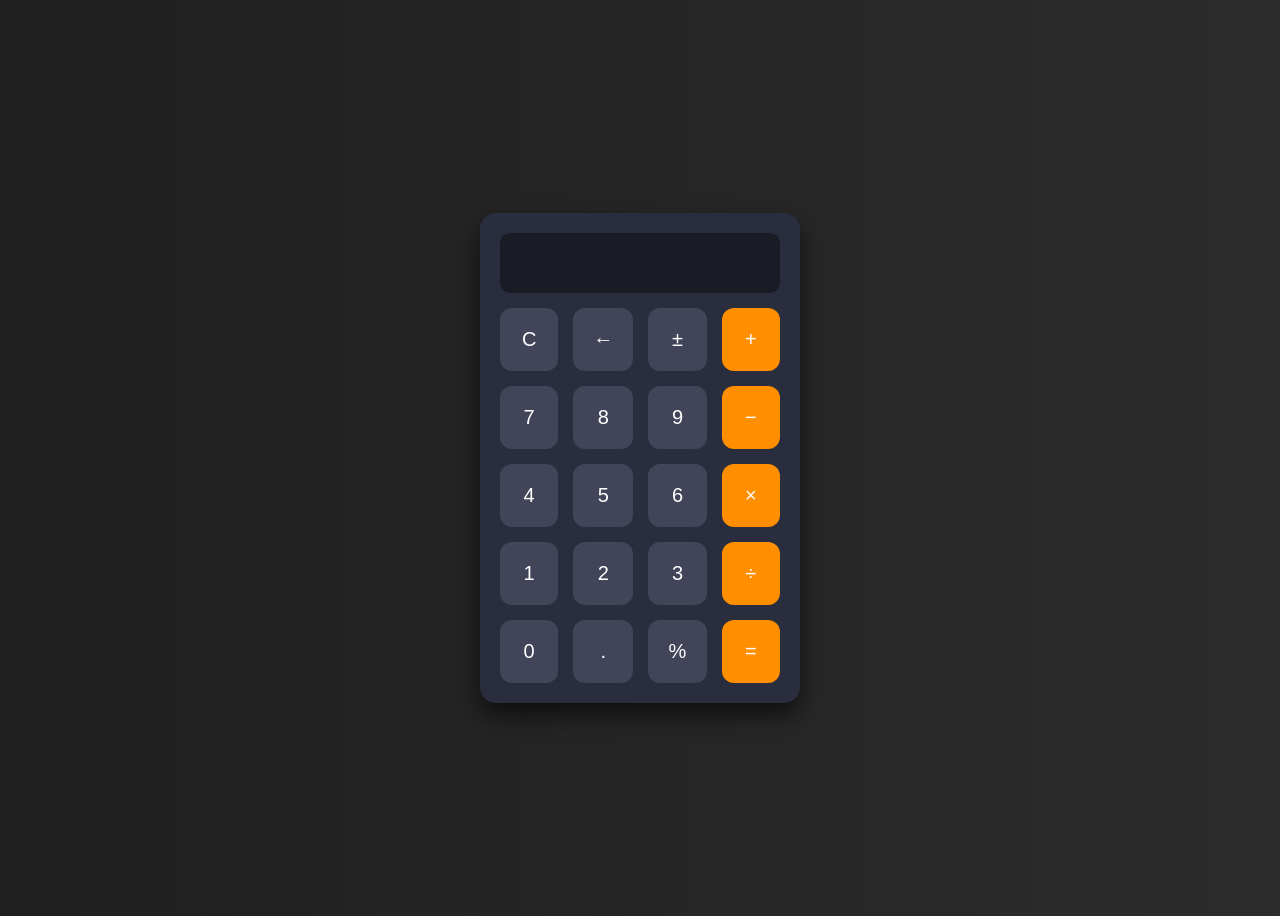
<file: Calculator/index.html>
<!DOCTYPE html>
<html lang="en">
<head>
  <meta charset="UTF-8">
  <meta name="viewport" content="width=device-width, initial-scale=1">
  <title>Calculator</title>
  <link rel="stylesheet" href="style.css">
</head>
<body>

  <div class="calculator">
    <input type="text" class="display" id="display" readonly>
    <div class="buttons">
      <button onclick="clearDisplay()">C</button>
      <button onclick="deleteLast()">←</button>
      <button onclick="toggleSign()">±</button>
      <button onclick="appendOperator('+')">+</button>

      <button onclick="appendNumber('7')">7</button>
      <button onclick="appendNumber('8')">8</button>
      <button onclick="appendNumber('9')">9</button>
      <button onclick="appendOperator('-')">−</button>

      <button onclick="appendNumber('4')">4</button>
      <button onclick="appendNumber('5')">5</button>
      <button onclick="appendNumber('6')">6</button>
      <button onclick="appendOperator('*')">×</button>

      <button onclick="appendNumber('1')">1</button>
      <button onclick="appendNumber('2')">2</button>
      <button onclick="appendNumber('3')">3</button>
      <button onclick="appendOperator('/')">÷</button>
      
      <button onclick="appendNumber('0')">0</button>
      <button onclick="appendDot('.')">.</button>
      <button onclick="percent()">%</button>
      <button onclick="calculateResult()">=</button>

    </div>
  </div>

  <script src="script.js"></script>
</body>
</html>
</file>
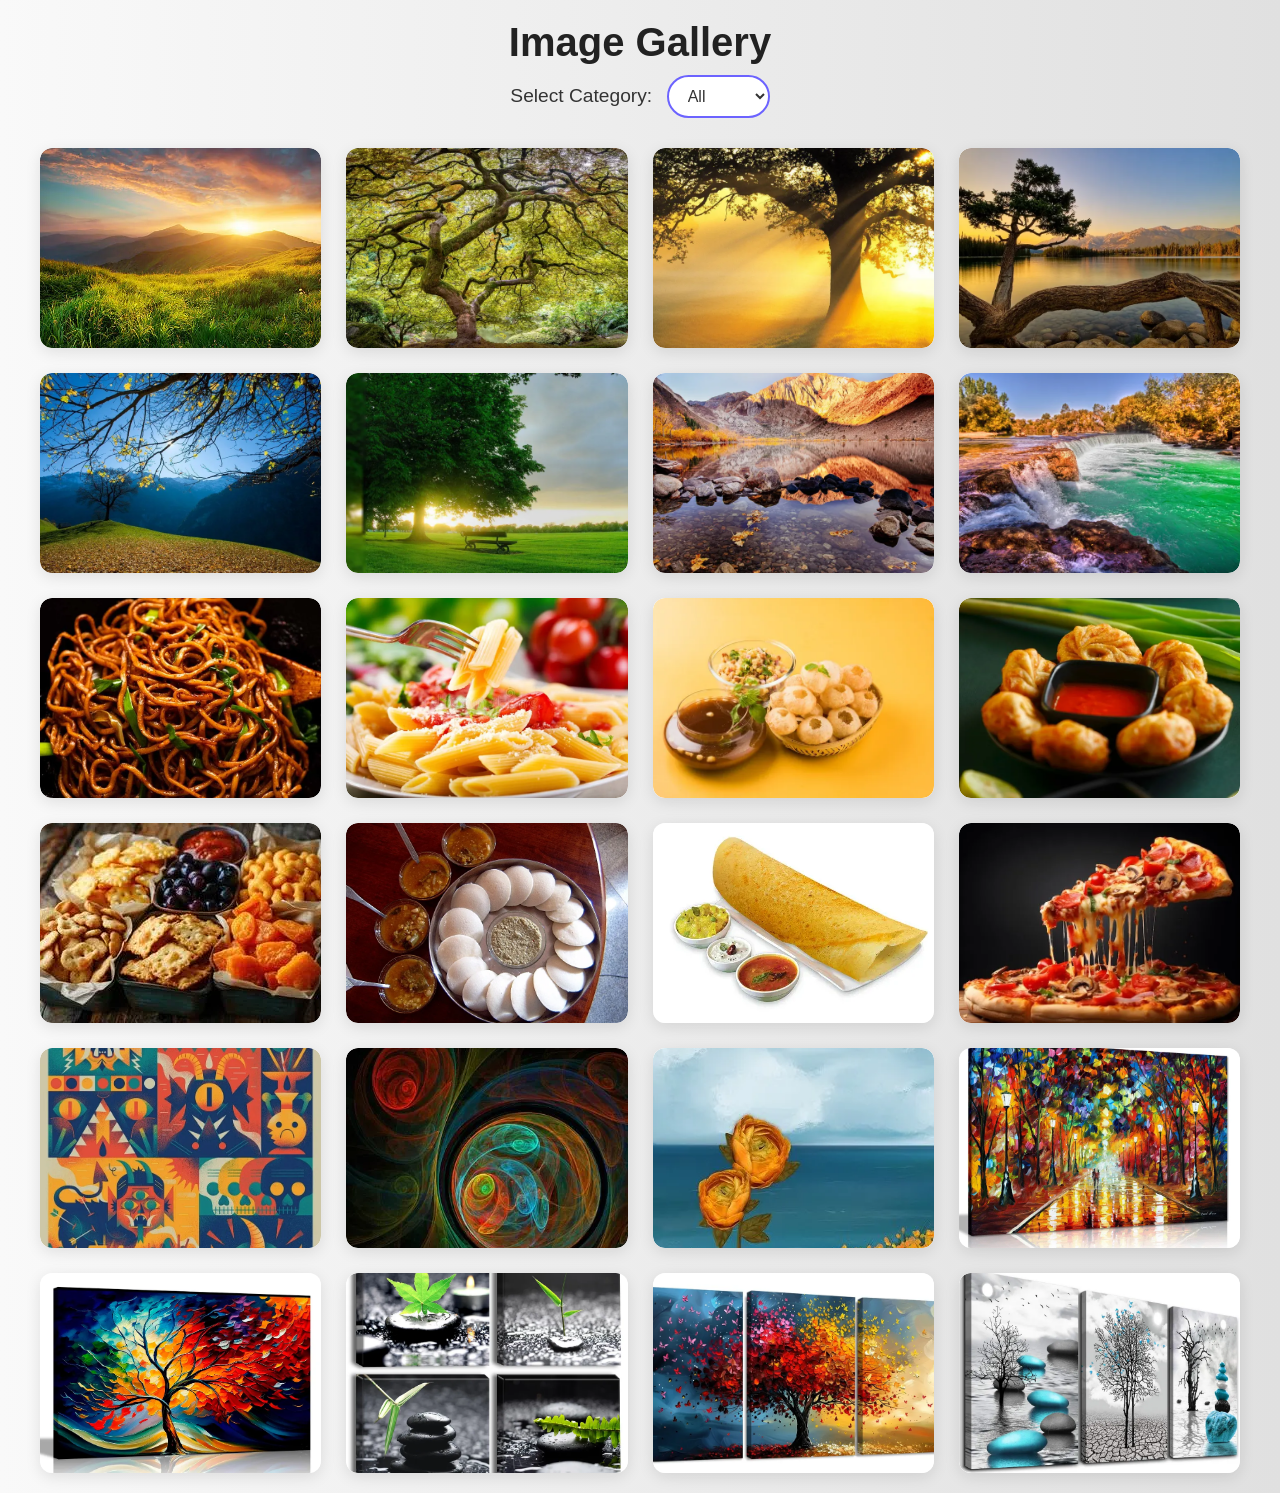
<file: ImageGallery/index.html>
<!DOCTYPE html>
<html lang="en">
<head>
  <meta charset="UTF-8" />
  <meta name="viewport" content="width=device-width, initial-scale=1.0"/>
  <title>Image Gallery</title>
  <link rel="stylesheet" href="style.css" />
</head>
<body>

  <header>
    <h1>Image Gallery</h1>
    <label for="category">Select Category:</label>
    <select id="category" onchange="filterImages()">
      <option value="all">All</option>
      <option value="nature">Nature</option>
      <option value="food">Food</option>
      <option value="art">Art</option>
    </select>
  </header>

  <main class="gallery">
    <!-- Nature -->
    <div class="image nature"><img src="nature1.webp" onclick="openLightbox(this)"></div>
    <div class="image nature"><img src="nature2.webp" onclick="openLightbox(this)"></div>
    <div class="image nature"><img src="nature3.webp" onclick="openLightbox(this)"></div>
    <div class="image nature"><img src="nature4.webp" onclick="openLightbox(this)"></div>
    <div class="image nature"><img src="nature5.webp" onclick="openLightbox(this)"></div>
    <div class="image nature"><img src="nature6.webp" onclick="openLightbox(this)"></div>
    <div class="image nature"><img src="nature7.webp" onclick="openLightbox(this)"></div>
    <div class="image nature"><img src="nature8.webp" onclick="openLightbox(this)"></div>

    <!-- Food -->
    <div class="image food"><img src="food1.webp" onclick="openLightbox(this)"></div>
    <div class="image food"><img src="food2.webp" onclick="openLightbox(this)"></div>
    <div class="image food"><img src="food3.webp" onclick="openLightbox(this)"></div>
    <div class="image food"><img src="food4.webp" onclick="openLightbox(this)"></div>
    <div class="image food"><img src="food5.webp" onclick="openLightbox(this)"></div>
    <div class="image food"><img src="food6.webp" onclick="openLightbox(this)"></div>
    <div class="image food"><img src="food7.webp" onclick="openLightbox(this)"></div>
    <div class="image food"><img src="food8.webp" onclick="openLightbox(this)"></div>

    <!-- arts -->
    <div class="image art"><img src="art1.webp" onclick="openLightbox(this)"></div>
    <div class="image art"><img src="art2.webp" onclick="openLightbox(this)"></div>
    <div class="image art"><img src="art3.webp" onclick="openLightbox(this)"></div>
    <div class="image art"><img src="art4.webp" onclick="openLightbox(this)"></div>
    <div class="image art"><img src="art5.webp" onclick="openLightbox(this)"></div>
    <div class="image art"><img src="art6.webp" onclick="openLightbox(this)"></div>
    <div class="image art"><img src="art7.webp" onclick="openLightbox(this)"></div>
    <div class="image art"><img src="art8.webp" onclick="openLightbox(this)"></div>

  <!-- Lightbox -->
<div class="lightbox" id="lightbox">
  <span class="close" onclick="closeLightbox()">&times;</span>
  <img class="lightbox-content" id="lightbox-img" />
  <div class="navigation">
    <button onclick="prevImage()">❮</button>
    <button onclick="nextImage()">❯</button>
  </div>
</div>

  <script src="script.js"></script>
</body>
</html>
</file>
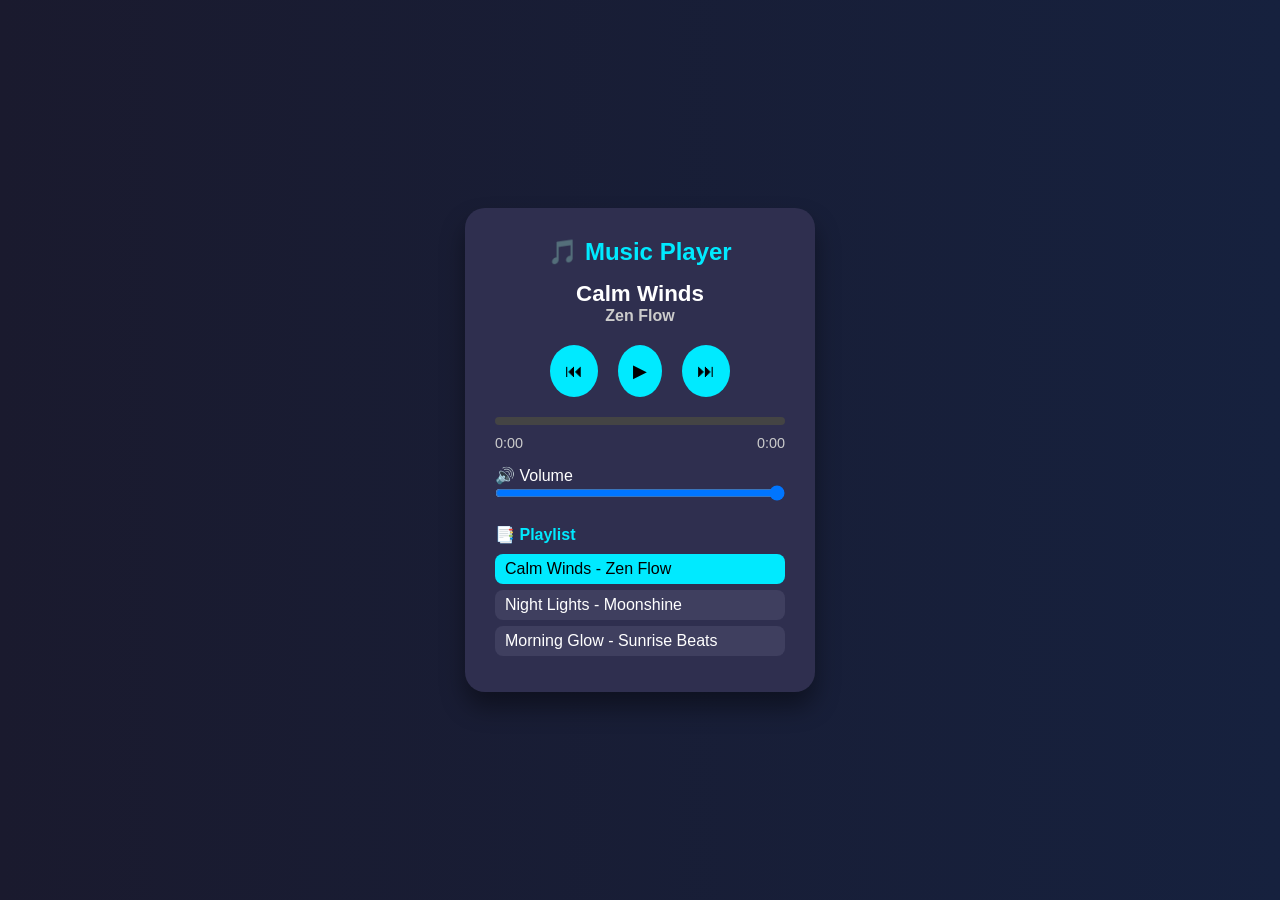
<file: MusicPlayer/index.html>
<!DOCTYPE html>
<html lang="en">
<head>
  <meta charset="UTF-8" />
  <meta name="viewport" content="width=device-width, initial-scale=1.0"/>
  <title>Music Player</title>
  <link rel="stylesheet" href="style.css" />
</head>
<body>
  <div class="music-player">
    <h1><span class="icon">🎵</span> <span class="title">Music Player</span></h1>
    <h2 id="song-title">Calm Winds</h2>
    <h3 id="artist">Zen Flow</h3>

    <audio id="audio"></audio>

    <div class="controls">
      <button onclick="prevSong()">⏮</button>
      <button id="playPause" onclick="togglePlay()">▶</button>
      <button onclick="nextSong()">⏭</button>
    </div>

    <div class="progress-container" onclick="setProgress(event)">
      <div class="progress" id="progress"></div>
    </div>

    <div class="time">
      <span id="currentTime">0:00</span>
      <span id="duration">0:00</span>
    </div>

    <div class="volume">
      <label>🔊 Volume</label>
      <input type="range" id="volume" min="0" max="1" step="0.01" value="1" />
    </div>

    <div class="playlist">
      <h4>📑 <span>Playlist</span></h4>
      <ul id="playlist"></ul>
    </div>
  </div>

  <script src="script.js"></script>
</body>
</html>
</file>
<file: Calculator/style.css>
* {
  box-sizing: border-box;
}

body {
  font-family: 'Segoe UI', sans-serif;
  background: linear-gradient(to right, #1f1f1f, #2c2c2c);
  display: flex;
  justify-content: center;
  align-items: center;
  height: 100vh;
  color: #fff;
}

.calculator {
  background: #292d3e;
  padding: 20px;
  border-radius: 16px;
  box-shadow: 0 12px 25px rgba(0, 0, 0, 0.6);
  width: 320px;
}

.display {
  width: 100%;
  height: 60px;
  font-size: 24px;
  margin-bottom: 15px;
  text-align: right;
  padding: 10px;
  border: none;
  border-radius: 10px;
  background-color: #1a1c25;
  color: #00e676;
}

.buttons {
  display: grid;
  grid-template-columns: repeat(4, 1fr);
  gap: 15px;
}

button {
  padding: 20px;
  font-size: 20px;
  border: none;
  border-radius: 12px;
  background-color: #42445a;
  color: #fff;
  transition: 0.3s;
  cursor: pointer;
}

button:hover {
  background-color: #5b5f77;
  transform: scale(1.05);
}

button:active {
  background-color: #3d3f54;
}

button:nth-child(4n) {
  background-color: #ff8f00;
}

button:nth-child(4n):hover {
  background-color: #ff6f00;
}
</file>
<file: ImageGallery/style.css>
/* Reset & Base Styles */
* {
  margin: 0;
  padding: 0;
  box-sizing: border-box;
}

body {
  font-family: 'Segoe UI', sans-serif;
  background: linear-gradient(to right, #f9f9f9, #e0e0e0);
  padding: 20px;
  color: #333;
}

/* Header & Dropdown */
header {
  text-align: center;
  margin-bottom: 30px;
}

h1 {
  font-size: 2.5rem;
  margin-bottom: 10px;
  color: #222;
}

label {
  font-size: 1.2rem;
  margin-right: 10px;
}

select {
  font-size: 1rem;
  padding: 10px 15px;
  border-radius: 25px;
  border: 2px solid #6c63ff;
  background-color: #fff;
  color: #333;
  cursor: pointer;
  outline: none;
  transition: 0.3s ease;
}

select:hover {
  border-color: #574fd3;
  background-color: #f1f1f1;
}

/* Gallery Grid */
.gallery {
  display: grid;
  grid-template-columns: repeat(auto-fill, minmax(250px, 1fr));
  gap: 25px;
  padding: 0 20px;
  justify-items: center;
}

/* Image Card */
.image {
  position: relative;
  width: 100%;
  max-width: 300px;
  height: 200px;
  border-radius: 12px;
  overflow: hidden;
  background-color: #fff;
  box-shadow: 0 4px 15px rgba(0, 0, 0, 0.1);
  transition: transform 0.4s, box-shadow 0.4s;
  cursor: pointer;
  display: flex;
  align-items: center;
  justify-content: center;
}

.image img {
  width: 100%;
  height: 100%;
  object-fit: cover;
  border-radius: 12px;
  transition: transform 0.3s, filter 0.3s;
}

.image:hover {
  transform: translateY(-5px);
  box-shadow: 0 8px 20px rgba(0, 0, 0, 0.15);
}

.image:hover img {
  transform: scale(1.05);
  filter: brightness(85%);
}

/* Lightbox */
.lightbox {
  display: none;
  position: fixed;
  z-index: 9999;
  left: 0;
  top: 0;
  width: 100vw;
  height: 100vh;
  background: rgba(0, 0, 0, 0.95);
  justify-content: center;
  align-items: center;
  flex-direction: column;
}

.lightbox-content {
  max-width: 90%;
  max-height: 80vh;
  border-radius: 5px;
  box-shadow: 0 0 20px #fff;
}

.lightbox .close {
  position: absolute;
  top: 30px;
  right: 40px;
  font-size: 40px;
  color: white;
  cursor: pointer;
}


/* Lightbox Navigation */
.navigation {
  margin-top: 20px;
}

.navigation button {
  padding: 10px 18px;
  font-size: 24px;
  margin: 0 10px;
  border: none;
  background-color: #fff;
  color: #222;
  border-radius: 50%;
  cursor: pointer;
  transition: 0.3s ease;
}

.navigation button:hover {
  background-color: #ddd;
}

/* Responsive */
@media (max-width: 600px) {
  select {
    width: 100%;
    max-width: 300px;
  }

  .navigation button {
    padding: 8px 14px;
    font-size: 18px;
  }
}
</file>
<file: MusicPlayer/style.css>
* {
  box-sizing: border-box;
  margin: 0;
  padding: 0;
}

body {
  background: linear-gradient(to right, #1a1a2e, #16213e);
  color: white;
  font-family: 'Segoe UI', sans-serif;
  display: flex;
  justify-content: center;
  align-items: center;
  height: 100vh;
}

.music-player {
  background-color: #2f2f4f;
  padding: 30px;
  border-radius: 20px;
  box-shadow: 0 15px 25px rgba(0, 0, 0, 0.4);
  text-align: center;
  width: 350px;
}

h1 {
  font-size: 1.5rem;
  color: #00eaff;
  margin-bottom: 15px;
}

h2 {
  margin-top: 10px;
  font-size: 1.4rem;
  font-weight: bold;
}

h3 {
  font-size: 1rem;
  color: #ccc;
  margin-bottom: 20px;
}

.controls {
  display: flex;
  justify-content: center;
  gap: 20px;
  margin-bottom: 20px;
}

.controls button {
  background-color: #00eaff;
  color: black;
  border: none;
  padding: 15px;
  border-radius: 50%;
  font-size: 18px;
  cursor: pointer;
  transition: 0.3s;
}

.controls button:hover {
  background-color: #00bcd4;
}

.progress-container {
  background-color: #444;
  height: 8px;
  width: 100%;
  border-radius: 5px;
  cursor: pointer;
  margin-bottom: 10px;
  position: relative;
}

.progress {
  background-color: #00eaff;
  height: 100%;
  width: 0%;
  border-radius: 5px;
  transition: width 0.2s;
}

.time {
  display: flex;
  justify-content: space-between;
  font-size: 0.9rem;
  margin-bottom: 15px;
  color: #ccc;
}

.volume {
  margin-bottom: 20px;
  text-align: left;
}

.volume input {
  width: 100%;
}

.playlist {
  text-align: left;
}

.playlist h4 {
  font-size: 1rem;
  margin-bottom: 10px;
  color: #00eaff;
}

.playlist ul {
  list-style: none;
  max-height: 120px;
  overflow-y: auto;
}

.playlist li {
  padding: 6px 10px;
  border-radius: 8px;
  background-color: #3f3f5f;
  margin-bottom: 6px;
  color: white;
  cursor: pointer;
  transition: 0.2s;
}

.playlist li:hover,
.playlist li.active {
  background-color: #00eaff;
  color: black;
}
</file>
